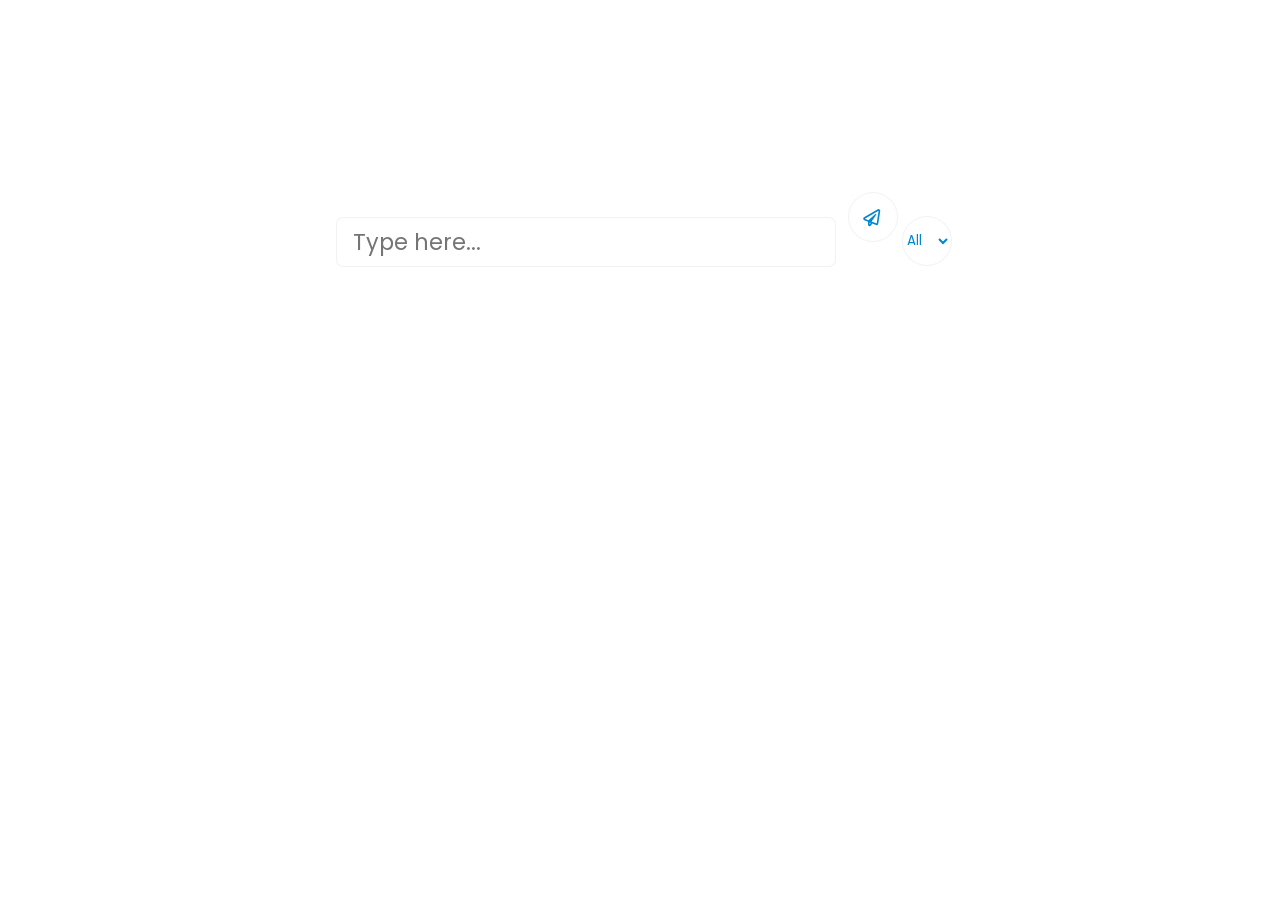
<file: ass 6/index.html>
<!DOCTYPE html>
<html lang="en">
<head>
    <meta charset="UTF-8">
    <meta http-equiv="X-UA-Compatible" content="IE=edge">
    <meta name="viewport" content="width=device-width, initial-scale=1.0">
    <link rel="stylesheet" href="https://cdnjs.cloudflare.com/ajax/libs/font-awesome/5.15.4/css/all.min.css" integrity="sha512-1ycn6IcaQQ40/MKBW2W4Rhis/DbILU74C1vSrLJxCq57o941Ym01SwNsOMqvEBFlcgUa6xLiPY/NS5R+E6ztJQ==" crossorigin="anonymous" referrerpolicy="no-referrer" />
    <title>Document</title>
<link rel="stylesheet" href="style.css">
</head>
<body>
        <div class="main">
              <h1>Todo List</h1>
            <div  id="input">
<input type="text" placeholder="Type here..." id="input_text" autocomplete="off" required>
<button type="button" id="btn"><i class="far fa-paper-plane"></i></button>
<select name="todos" class="filter-todo" id="btn1">
    <option value="all">All</option>
    <option value="completed">completed</option>
    <option value="remaining">remaining</option>
</select>
            </div>
            <div id="content">

            </div>
        </div>
    <script src="app.js"></script>
</body>
</html>
</file>
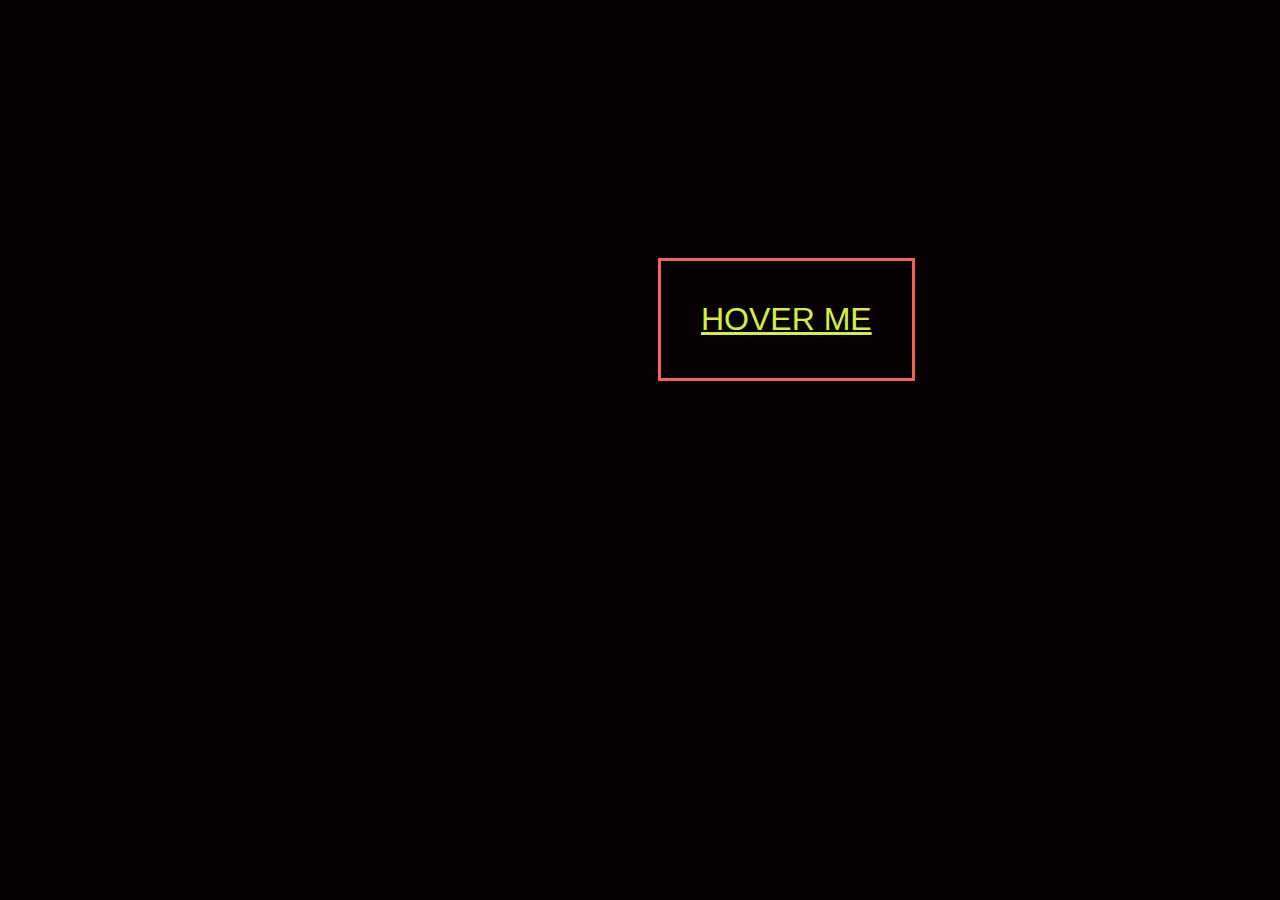
<file: ass3/index.html>
<!DOCTYPE html>
<html lang="en">
<head>
    <meta charset="UTF-8">
    <meta http-equiv="X-UA-Compatible" content="IE=edge">
    <meta name="viewport" content="width=device-width, initial-scale=1.0">
    <link rel="preconnect" href="https://fonts.googleapis.com">
<link rel="preconnect" href="https://fonts.gstatic.com" crossorigin>
<link href="https://fonts.googleapis.com/css2?family=Lobster&display=swap" rel="stylesheet">
    <title>animation on hover</title>
    <link rel="stylesheet" href="style.css">
</head>
<body>
    <div class="wrapper">HOVER ME</div>
    
</body>
</html>
</file>
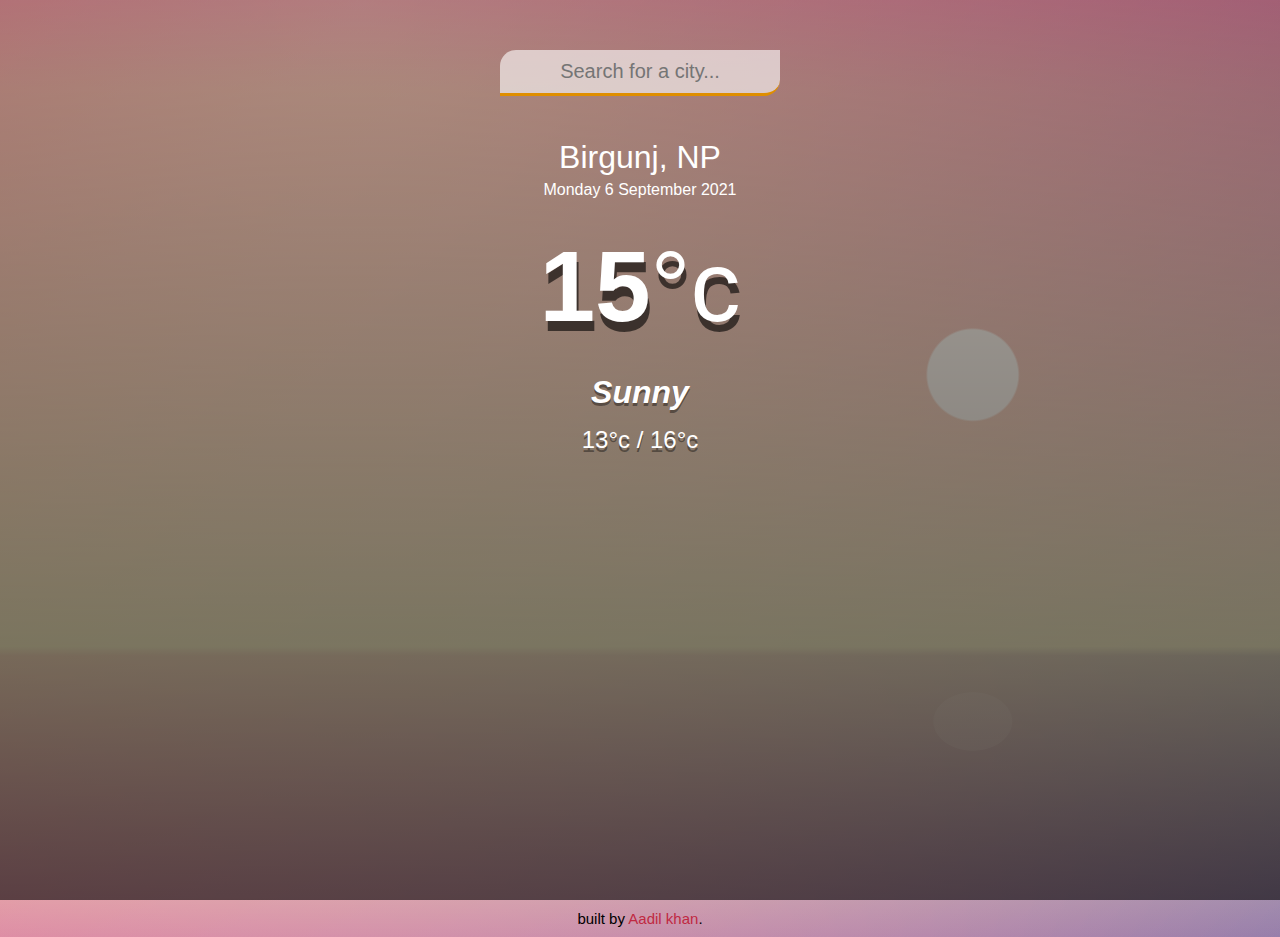
<file: ass7/index.html>
<!DOCTYPE html>
<html lang="en">
<head>
    <meta charset="UTF-8">
    <meta name="viewport" content="width=device-width, initial-scale=1.0">
    <title>Weather App</title>
    <link rel="stylesheet" href="style.css">
</head>
<body>
    <div class="app-wrap">
        <header>
          <input type="text" autocomplete="off" class="search-box" placeholder="Search for a city..." /> 
          <p class="alert"></p>
        </header>
        <main>
          <section class="location">
            <div class="city">Birgunj, NP</div>
            <div class="date">Monday 6 September 2021</div>
          </section>
          <div class="current">
            <div class="temp">
                15<span>°c</span>
            </div>
            <div class="weather">Sunny</div>
            <div class="hi-low">13°c / 16°c</div>
          </div>
        </main>
    </div>

    <footer>
        
        built by <a href="https://github.com/aadil-khan29">Aadil khan</a>.
    </footer>

    <script src="app.js"></script>
</body>
</html>
</file>
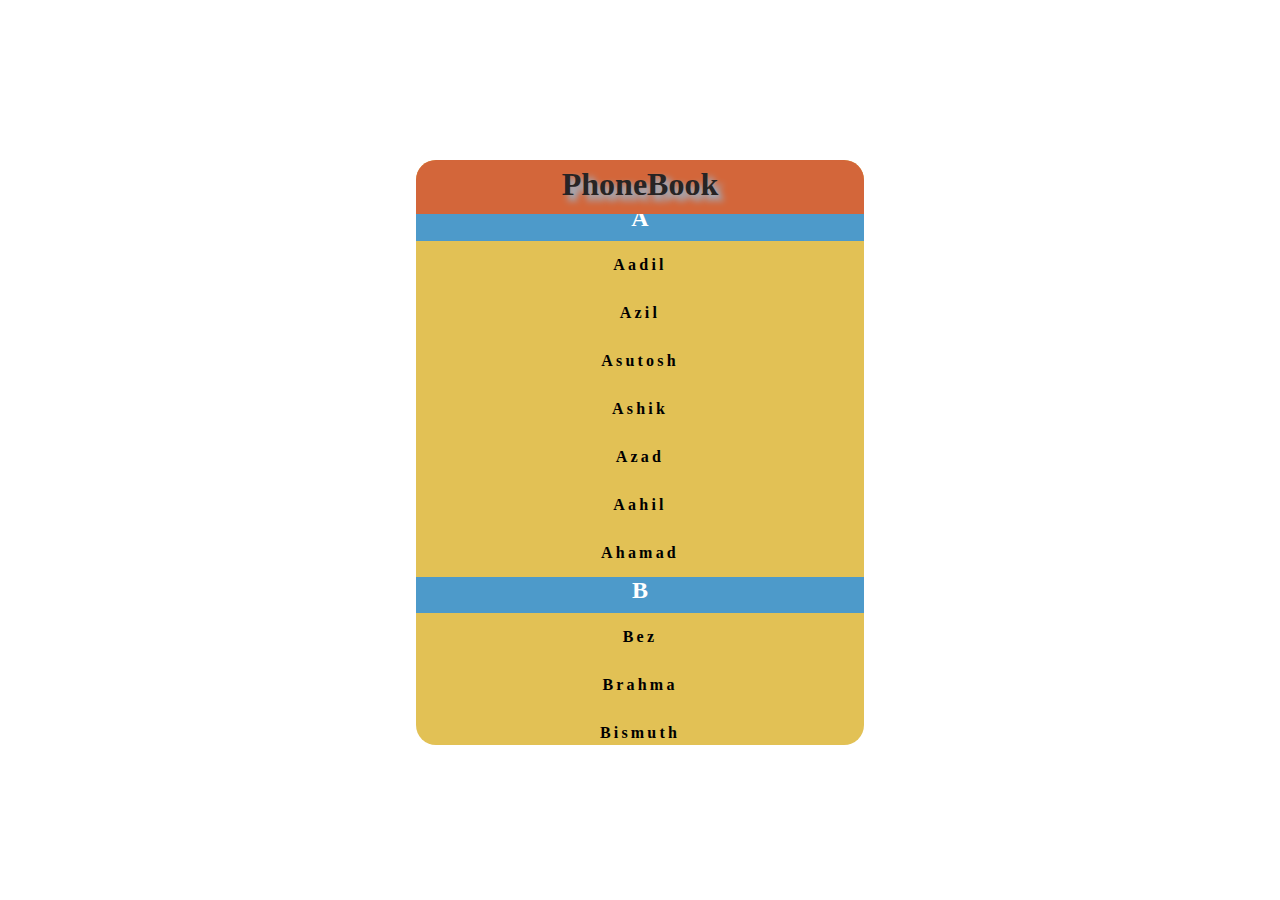
<file: assss3/index.html>
<!DOCTYPE html>
<html lang="en">

<head>
    <meta charset="UTF-8">
    <meta http-equiv="X-UA-Compatible" content="IE=edge">
    <meta name="viewport" content="width=device-width, initial-scale=1.0">
    <title>Phonebook | by bhaveshgoyal182</title>
    <link rel="stylesheet" href="style.css">
</head>

<body>
    <div class="wrapper">
        <div class="title">
            <span>PhoneBook</span>
        </div>
        <div class="list">
            <dl>
                <dt> <span> A </span></dt>
                <dd>Aadil</dd>
                <dd>Azil</dd>
                <dd>Asutosh</dd>
                <dd>Ashik</dd>
                <dd>Azad</dd>
                <dd>Aahil</dd>
                <dd>Ahamad</dd>
                <dt> <span>B</span></dt>
                <dd>Bez</dd>
                <dd>Brahma</dd>
                <dd>Bismuth</dd>
                <dd>Benchmark</dd>
                <dd>Bennyston</dd>
                <dd>Bahadur</dd>
                
                <dt> <span>C</span></dt>
                <dd>Charch</dd>
                <dd>Chachu</dd>
                <dd>Chachi</dd>
                <dd>Champak</dd>
                <dd>Chai wali</dd>
                
                <dt> <span>D</span></dt>
                <dd>Dhanajha</dd>
                <dd>Dev</dd>
                <dd>Devendra</dd>
                <dd>Dipak</dd>
                <dd>Dinesh</dd>
                
                <dt> <span>E</span></dt>
                <dd>Eric</dd>
                <dd>Einston</dd>
                <dd>Emiley</dd>
                
                <dt> <span>T</span></dt>
                <dd>Tom</dd>
                <dd>Tamator wali</dd>
                <dd>Tshirt</dd>
                <dd>Toy</dd>
                <dd>Tye</dd>
                
                <dt> <span>A</span></dt>
                <dd>Alexander</dd>
                <dd>Abraham</dd>
                <dd>Ashok</dd>
                <dd>Aman</dd>
                <dd>Angad</dd>
                <dd>Aman</dd>
                <dd>Ahmed</dd>
                
                <dt> <span>B</span></dt>
                <dd>Ben</dd>
                <dd>Brahaman</dd>
                <dd>Bismuth</dd>
                <dd>Benchmark</dd>
                <dd>Bennyston</dd>
                <dd>Bahadur</dd>
                
                <dt> <span>C</span></dt>
                <dd>Chris</dd>
                <dd>Christ</dd>
                <dd>Chamelion</dd>
                <dd>Chirag</dd>
                <dd>Chhaya</dd>
                
                <dt> <span>D</span></dt>
                <dd>David</dd>
                <dd>Dev</dd>
                <dd>Devendra</dd>
                <dd>Dips</dd>
                <dd>Dhruv</dd>
                
                <dt> <span>E</span></dt>
                <dd>Erica</dd>
                <dd>Emiston</dd>
                <dd>Emiley</dd>
                
                <dt> <span>T</span></dt>
                <dd>Tom</dd>
                <dd>Teley</dd>
                <dd>Tiger</dd>
                <dd>Tew</dd>
                <dd>Tye</dd>
            </dl>
        </div>
        <div class="gratitude">
            
    </div>
</body>

</html>
</file>
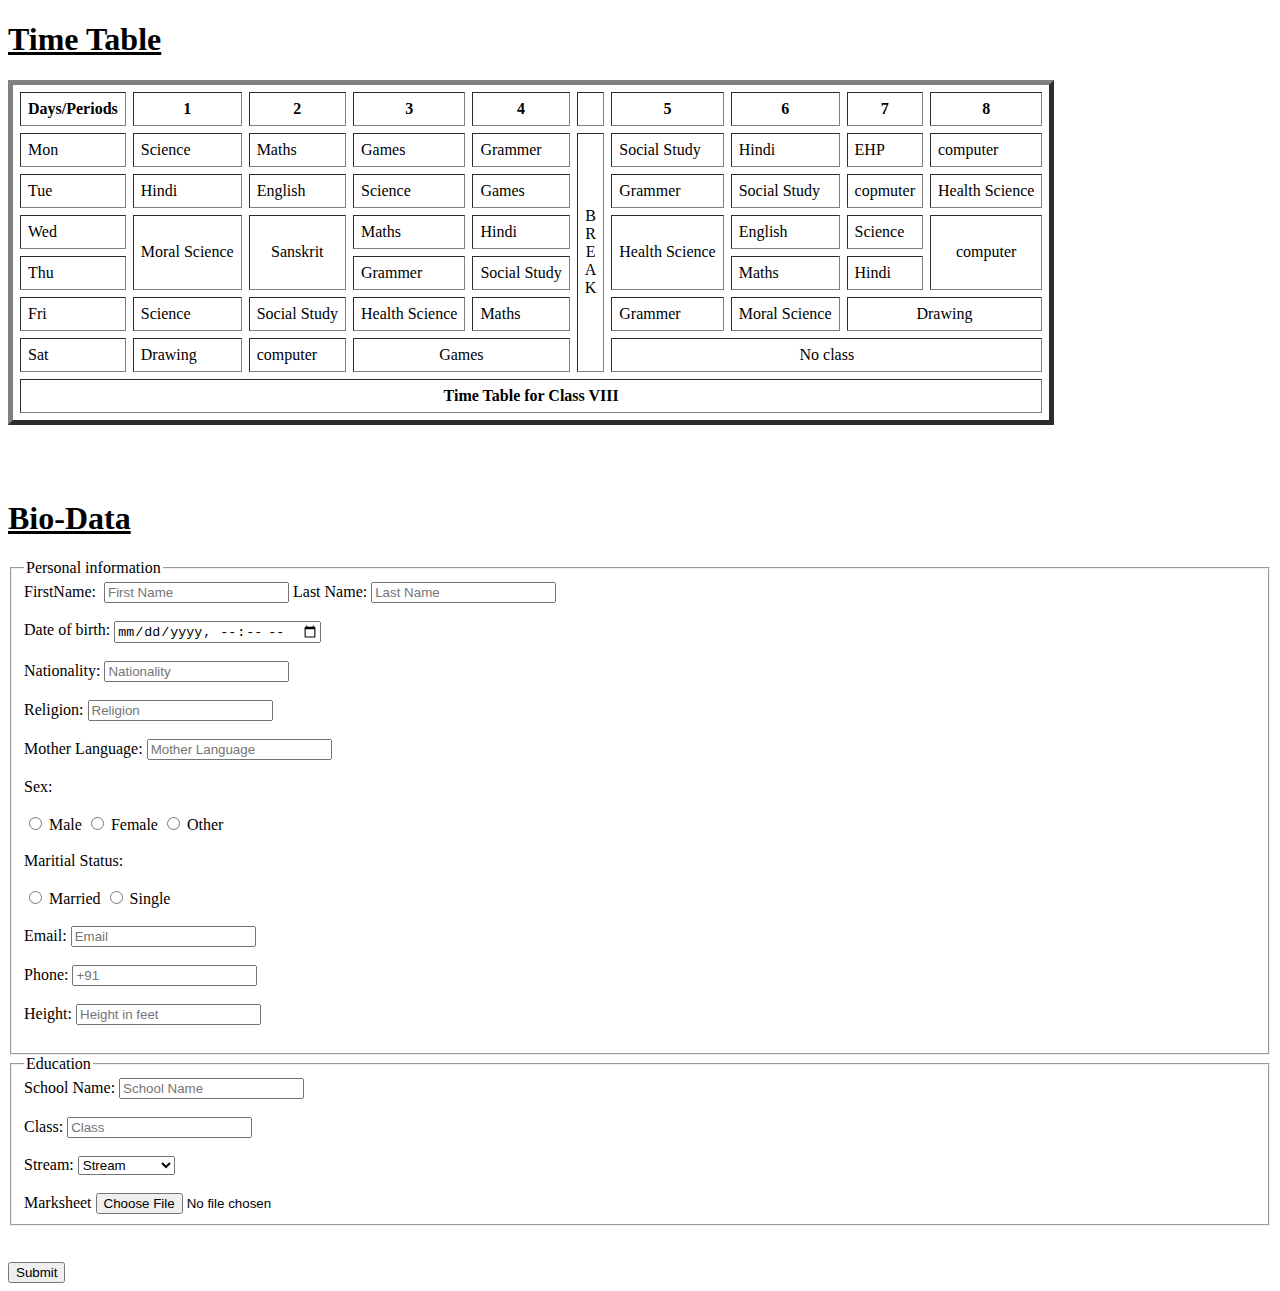
<file: ass1/ass1.html>
<!DOCTYPE html>
<html lang="en">
<head>
    <meta charset="UTF-8">
    <meta http-equiv="X-UA-Compatible" content="IE=edge">
    <meta name="viewport" content="width=device-width, initial-scale=1.0">
    <title>Document</title>
</head>
<body>
    <h1  ><u>
        Time Table
    </u>
    </h1>
    <table border="5" cellpadding="7" cellspacing="7">
        <thead>
            <tr>
                <th>Days/Periods</th>
                <th>1</th>
                <th>2</th>
                <th>3</th>
                <th>4</th>
                <th></th>
                <th>5</th>
                <th>6</th>
                <th>7</th>
                <th>8</th>
                
            </tr>
        </thead>
        <tbody>
            <tr>
                <td>Mon</td>
                <td>Science</td>
                <td>Maths</td>
                <td>Games</td>
                <td>Grammer</td>
                <td rowspan="6" align="center">
                    B <br /> R <br />E <br /> A <br /> K
                </td>
                <td>Social Study</td>
                <td>Hindi</td>
                <td>EHP</td>
                <td>computer</td>
            </tr>
            <tr>
                <td>Tue</td>
                <td>Hindi</td>
                <td>English</td>
                <td>Science</td>
                 <td>Games</td>
                 
                 <td>Grammer</td>
                 <td>Social Study</td>
                <td>copmuter</td>
                <td>Health Science</td>
            </tr>
            <tr>
                <td>Wed</td>
                <td rowspan="2" align="center">Moral Science</td>
                <td rowspan="2" align="center">Sanskrit</td>
                <td>Maths</td>
                <td>Hindi</td>
                
                <td rowspan="2" align="center">Health Science</td>
                <td>English</td>
                <td>Science</td>
                <td rowspan="2" align="center">computer</td>
            </tr>
            <tr>
                <td>Thu</td>
               
                <td>Grammer</td>
                <td>Social Study</td>
                
              
                <td>Maths</td>
                <td>Hindi</td>
                
            </tr>
            <tr>
                <td>Fri</td>
                <td> Science</td>
                <td>Social Study</td>
                <td>Health Science</td>
                <td>Maths</td>
                
                <td>Grammer</td>
                <td>Moral Science</td>
                <td colspan="2" align ="center">Drawing</td>

            </tr>
            <tr>
                <td>Sat</td>
                <td> Drawing</td>
                <td>computer</td>
                <td colspan="2" align="center">Games</td>
                <td colspan="5" align="center">No class</td>
    
            </tr>
        </tbody>
        <tfoot>
            <tr>
                <th colspan="10" align="center">Time Table for Class VIII</th>
            </tr>
        </tfoot>
    </table>
<br><br><br>
<h1 align="left" ><u>Bio-Data</u></h1>
<form align="center">
    <div align="left">
        <fieldset>
            <legend>Personal information</legend>
            <lable for="firstname">FirstName:&nbsp</lable>
            <input type="text" id="firstname" placeholder="First Name" name="firstname">
            <space></space>
            <label for="lastname">Last Name:</label>
            <input type="text" id="lastname" placeholder="Last Name" name="lastname">
            <br>
            <br>
            <label for="dateofbirth">Date of birth: </label>
            <input type="datetime-local" id="dateofbirth" placeholder="Date of birth" name="Date of birth">
            <br><br>
            <label for="nationality">Nationality:</label>
            <input type="text" id="nationality" placeholder="Nationality" name="Natioality">
            <br><br>
            <label for="religion">Religion:</label>
            <input type="text" id="Reiligion" placeholder="Religion" name="Religion">
            <br><br>
            <label for="motherlang">Mother Language:</label>
            <input type="text" id="Mother language" placeholder="Mother Language" name="Mother Language">
            <br><br>
            <label for="Sex">Sex:</label><br><br>

            <input type="radio" id="age1" name="age" value="30">
            <label for="age1">Male</label>
            <input type="radio" id="age2" name="age" value="60">
            <label for="age2">Female</label>
            <input type="radio" id="age3" name="age" value="100">
            <label for="age3">Other</label><br><br>
            <div>
                <label for="Marital">Maritial Status:</label><br><br>
                <input type="radio" id="age1" name="age">
                <label for="age1">Married</label>
                <input type="radio" id="age2" name="age" value="10">
                <label for="age2">Single</label> <br><br>
            </div>
            <label for="Email">Email:</label>
            <input type="text" id="Email" placeholder="Email" name="Email">
            <br><br>

            <label for="Phone">Phone:</label>
            <input type="number" id="Phone" placeholder="+91" name="Phone">
            <br><br>

            <label for=" Height">Height:</label>
            <input type="text" id="Height" placeholder="Height in feet" name="Height"><br><br>

        </fieldset>
        <fieldset>
            <legend>Education</legend>
            <label for="School Name">School Name:</label>
            <input type="text" id="School Name" placeholder="School Name" name="School Name">
            <br><br>

            <label for="Class">Class:</label>
            <input type="text" id="Class" placeholder="Class" name="Class">
            <br><br>
            <label for="stream">Stream:</label>
            <select name="Stream" id="stream">
          <option value="Stream">Stream</option>
          <option value="Non-medical">Non-medical</option>
          <option value="Medical">Medical</option>
          <option value="Commerce">Commerce</option>
          <option value="Arts">Arts</option>
        </select>
            
            <br><br>
            <span>Marksheet</span>
            <input type="file">
            
        </fieldset>
        <br><br>
        <button type="button">Submit</button>
</form>


</body>
</html>
</file>
<file: ass 6/style.css>
@import url('https://fonts.googleapis.com/css2?family=Poppins:ital,wght@0,300;0,500;1,100;1,200&display=swap');
*{
    margin: 0;
    padding: 0;
    box-sizing: border-box;
    font-family: 'Poppins', sans-serif;
}
body{
    width:100%;
    height:100vh;
    justify-content: center;
    display: flex;
    align-items: center;
    background-image: url('https://images.unsplash.com/photo-1571862777746-c59ea9425ea2?ixid=MnwxMjA3fDB8MHxzZWFyY2h8MTJ8fHRoZW18ZW58MHx8MHx8&ixlib=rb-1.2.1&auto=format&fit=crop&w=500&q=60');
    background-position:center;
    background-size: cover;
}
.main{
    display: flex;
    justify-content: center;
    align-items: center;
    flex-direction:column;
}
.main h1{
    color:rgba(255, 255, 255, 0.75);
    font-size:3rem;
    text-transform: uppercase;    
}
#input_text{
    width:500px;
    height:50px;
    font-weight: 400;
    backdrop-filter: blur(7px) saturate(180%);
    -webkit-backdrop-filter: blur(7px) saturate(180%);
    background-color: rgba(255, 255, 255, 0.75);
    border-radius: 7px;
    border: 1px solid rgba(209, 213, 219, 0.3);
    padding:1rem;
    font-size:1.4rem;
}
#input_text:focus{
    outline:none;
}
#btn{
    position: relative;
    top:-9px;
    left:8px;
    width:50px;
    height: 50px;
    color:#0088cc;
    cursor:pointer;
    backdrop-filter: blur(7px) saturate(180%);
    -webkit-backdrop-filter: blur(7px) saturate(180%);
    background-color: rgba(255, 255, 255, 0.75);
    border: 1px solid rgba(209, 213, 219, 0.3);
   border-radius: 50%;
}
#btn1{
    position: relative;
    top:-5px;
    left:8px;
    width:50px;
    height: 50px;
    color:#0088cc;
    cursor:pointer;
    backdrop-filter: blur(7px) saturate(180%);
    -webkit-backdrop-filter: blur(7px) saturate(180%);
    background-color: rgba(255, 255, 255, 0.75);
    border: 1px solid rgba(209, 213, 219, 0.3);
   border-radius: 50%;
   outline:none;
}

#btn i{
    position: absolute;
    top:50%;
    left:50%;
    transform:translate(-60%,-50%);
    font-size:17px;
}
#content{
    width: 100%;
    padding:2rem;
    height:500px;
    overflow-y: auto;
}
#content::-webkit-scrollbar {
    width: .3rem;
    color:black;
}
 
#content::-webkit-scrollbar-track {
    -webkit-box-shadow: inset 0 0 6px rgba(0,0,0,0.3);
    box-shadow: inset 0 0 6px rgba(0,0,0,0.3) ;
    border-radius:2rem;
}
 
#content::-webkit-scrollbar-thumb {
    backdrop-filter: blur(7px) saturate(166%);
    -webkit-backdrop-filter: blur(7px) saturate(166%);
    background-color: rgba(255, 255, 255, 0.32);
    border-radius: 12px;
    border: 1px solid rgba(209, 213, 219, 0.3);
  outline: 1px solid darkgrey;
}
.rotate-vert-center {
	-webkit-animation: rotate-vert-center 0.7s cubic-bezier(0.455, 0.030, 0.515, 0.955) both;
	        animation: rotate-vert-center 0.7s cubic-bezier(0.455, 0.030, 0.515, 0.955) both;
            opacity:0.6;
    background-color:transparent;
    text-decoration: line-through;
}
@-webkit-keyframes rotate-vert-center {
    0% {
      -webkit-transform: rotateY(0);
              transform: rotateY(0);
    }
    100% {
      -webkit-transform: rotateY(360deg);
              transform: rotateY(360deg);
    }
  }
  @keyframes rotate-vert-center {
    0% {
      -webkit-transform: rotateY(0);
              transform: rotateY(0);
    }
    100% {
      -webkit-transform: rotateY(360deg);
              transform: rotateY(360deg);
    }
  }
  
  
.items{
    margin:0.6rem auto;
    padding:1rem;
    width:80%;
    height:fit-content;
    display: flex;
    align-items: center;
    justify-content:space-between;
    backdrop-filter: blur(16px) saturate(180%);
    -webkit-backdrop-filter: blur(16px) saturate(180%);
    background-color: rgba(255, 255, 255, 0.75);
    border-radius: 12px;
    border: 1px solid rgba(209, 213, 219, 0.3);
    transition: all 1s ease;
}
.items h3{
    color:orchid;
    word-break:break-all;
    width:100%;
    cursor:pointer;
    transition: all 0.4s ease;
}

.prop{
    display: flex;
    justify-content: space-evenly;
}
.prop i{
    margin:0 0.4rem;
    cursor:pointer;
}
.prop i:nth-of-type(4):hover
{
color:red;
opacity:0.7;
transform:scale(1.2);

}
.prop i:nth-of-type(3):hover
{
    color:green;
    transform:scale(1.2);

}
.prop i:nth-of-type(1):hover,.prop i:nth-of-type(2):hover
{
color:#0088cc;
opacity:0.7;
transform:scale(1.2);
}
.prop i:nth-of-type(5):hover
{

transform:scale(1.2);
}
.slide-out-elliptic-top-bck {
	-webkit-animation: slide-out-elliptic-top-bck 0.7s ease-in both;
	        animation: slide-out-elliptic-top-bck 0.7s ease-in both;
}
@-webkit-keyframes slide-out-elliptic-top-bck {
    0% {
      -webkit-transform: translateY(0) rotateX(0) scale(1);
              transform: translateY(0) rotateX(0) scale(1);
      -webkit-transform-origin: 50% 1400px;
              transform-origin: 50% 1400px;
      opacity: 1;
    }
    100% {
      -webkit-transform: translateY(-600px) rotateX(-30deg) scale(0);
              transform: translateY(-600px) rotateX(-30deg) scale(0);
      -webkit-transform-origin: 50% 100%;
              transform-origin: 50% 100%;
      opacity: 1;
    }
  }
  @keyframes slide-out-elliptic-top-bck {
    0% {
      -webkit-transform: translateY(0) rotateX(0) scale(1);
              transform: translateY(0) rotateX(0) scale(1);
      -webkit-transform-origin: 50% 1400px;
              transform-origin: 50% 1400px;
      opacity: 1;
    }
    100% {
      -webkit-transform: translateY(-600px) rotateX(-30deg) scale(0);
              transform: translateY(-600px) rotateX(-30deg) scale(0);
      -webkit-transform-origin: 50% 100%;
              transform-origin: 50% 100%;
      opacity: 1;
    }
  }
  @media screen and (max-width:1200px)
  {
    #input_text{
      width:790px;
      
    }
  }
  @media screen and (max-width:900px)
  {
    #input_text{
      width:550px;
      
    }
  }
  @media screen and (max-width:670px)
  {
    #input_text{
      width:320px;

    }
  }
  @media screen and (max-width:430px)
  {
    #input_text{
      width:210px;
      
    }
    .prop i{
      font-size:0.7rem;
    }
    .main{
      margin:5rem 0;
    }
    .main h1{
      font-size:2.5rem;
    }
  }
  @media screen and (max-width:342px)
  {
    #input_text{
      width:170px;
      
    }
  }
  @media screen and (max-width:312px)
  {
    #input_text{
      width:130px;
      
    }
  }
  @media screen and (max-width:267px)
  {
    #input_text{
      width:90px;
      
    }
  }
</file>
<file: ass3/style.css>
*{
    background-color: rgb(7, 1, 1);
 }
 .wrapper{
    font-family: -apple-system, BlinkMacSystemFont, 'Segoe UI', Roboto, Oxygen, Ubuntu, Cantarell, 'Open Sans', 'Helvetica Neue', sans-serif;
     text-decoration: underline;
     color:rgb(213, 240, 60);
     border: 3px solid rgb(240, 102, 83);
     margin-top: 250px;
     margin-left: 650px;
    padding: 40px;
     position: absolute;
     font-size: xx-large;
     

     

 }
 .wrapper:hover{
     box-shadow: 0px 4px 7px rgb(111, 228, 33);
     border: 3px solid rgb(52, 248, 18);
     color: rgb(175, 255, 175);
     animation-name: mydiv;
    animation-duration: 0.5s;
     animation-fill-mode: backwards;
 }
 @keyframes mydiv{
     from{top: 10px;}
     to{top: 8px;
         
     }
 }
</file>
<file: ass7/style.css>
* {
    margin: 0;
    padding: 0;
    box-sizing: border-box;
  }

  html {
      font-size: 10px;
  }
  
  body {
    font-family: 'montserrat', sans-serif;
    font-size: 1.5rem;

    background: radial-gradient(ellipse farthest-side at 76% 77%, rgba(245, 228, 212, 0.25) 4%, rgba(255, 255, 255, 0) calc(4% + 1px)), radial-gradient(circle at 76% 40%, #fef6ec 4%, rgba(255, 255, 255, 0) 4.18%), linear-gradient(135deg, #ff0000 0%, #000036 100%), radial-gradient(ellipse at 28% 0%, #ffcfac 0%, rgba(98, 149, 144, 0.5) 100%), linear-gradient(180deg, #cd6e8a 0%, #f5eab0 69%, #d6c8a2 70%, #a2758d 100%); 
    background-blend-mode: normal, normal, screen, overlay, normal;
  }
  
  .app-wrap {
    display: flex;
    flex-direction: column;
    min-height: 100vh;
    background-image: linear-gradient(to bottom, rgba(0, 0, 0, 0.3), rgba(0, 0, 0, 0.6));
  }
  
  header {
    display: flex;
    flex-flow: column wrap;
    justify-content: center;
    align-items: center;
    padding: 5rem 1.5rem 1.5rem;
  }
  
  header input {
    width: 100%;
    max-width: 28rem;
    padding: 1rem 1.5rem;
    border: none;
    outline: none;
    background-color: rgba(255, 255, 255, 0.3);
    border-radius: 1.6rem 0px 1.6rem 0px;
    border-bottom: 0.3rem solid #DF8E00;
    
    color: #313131;
    font-size: 2rem;
    font-weight: 300;
    text-align: center;
    transition: 0.2s ease-out;
  }
  
  header input:focus {
    background-color: rgba(255, 255, 255, 0.6);
  }

  header .alert  {
      margin-top: 0.3rem;
      font-size: 1.2rem;
      color: #fff;
  }
  
  main {
    flex: 1 1 100%;
    padding: 2.5rem 2.5rem 5rem;
    display: flex;
    flex-direction: column;
    align-items: center;
    text-align: center;
  }
  
  .location .city {
    color: #FFF;
    font-size: 3.2rem;
    font-weight: 500;
    margin-bottom: 0.5rem;
  }
  
  .location .date {
    color: #FFF;
    font-size: 1.6rem;
  }
  
  .current .temp {
    color: #FFF;
    font-size: 10rem;
    font-weight: 900;
    margin: 3rem 0rem;
    text-shadow: 0.2rem 1rem rgba(0, 0, 0, 0.6);
  }
  
  .current .temp span {
    font-weight: 500;
  }
  
  .current .weather {
    color: #FFF;
    font-size: 3.2rem;
    font-weight: 700;
    font-style: italic;
    margin-bottom: 1.5rem;
    text-shadow: 0px 3px rgba(0, 0, 0, 0.4);
  }
  
  .current .hi-low {
    color: #FFF;
    font-size: 2.4rem;
    font-weight: 500;
    text-shadow: 0px 0.4rem rgba(0, 0, 0, 0.4);
  }

footer {
    text-align: center;
    padding: 1rem;
}
footer a {
    color: #C02942;
    text-decoration: none;
}
</file>
<file: assss3/style.css>
* {
  padding: 0;
  margin: 0;
}
body {
  display: flex;
  align-items: center;
  justify-content: center;
}
.wrapper{
    height: 65vh;
    width: 35vw;
    background-color: rgb(226, 193, 85);
    text-align: center;
    margin-top: 10em;
    border-radius: 20px;
    overflow-y:auto;
    overflow-x: hidden;
    /* padding: 4rem; */
}
.title{
    background-color: rgb(211, 102, 58);
    height: 6vh;
    text-align: center;
    border-top-left-radius: 20px;
    border-top-right-radius: 20px;
    position: fixed;
    width: inherit;
    z-index: 1;
}
.title span{
  color: rgb(39, 36, 36);
  line-height: 3rem;
  font-weight: 900;
  font-size: 2em;
  text-shadow: lightskyblue 5px 5px 7px;
}

.list{
    margin-top: 45px;
}
dt{
    background: rgb(77, 154, 202);
    height: 4vh;
    position: sticky;
    top:45px;
    font-weight: bold;

}
.gratitude{
  background-color: rgb(211, 102, 58);
  height: fit-content;
  padding-bottom: 1em;
  z-index: 1;
}
.gratitude a {
  text-decoration: none;
  color: white;
}
.gratitude p{
  color: white;
  font: italic small-caps bold 16px/2 cursive;
}
p span{
  color: red;
  font-size: 1.5em;
}
dt span{
  color: white;
  font-size: 1.5rem;
}
dd{
  letter-spacing: .2em;
  line-height: 3rem;
  font-weight:bolder;
  font-family: cursive;
}
</file>
